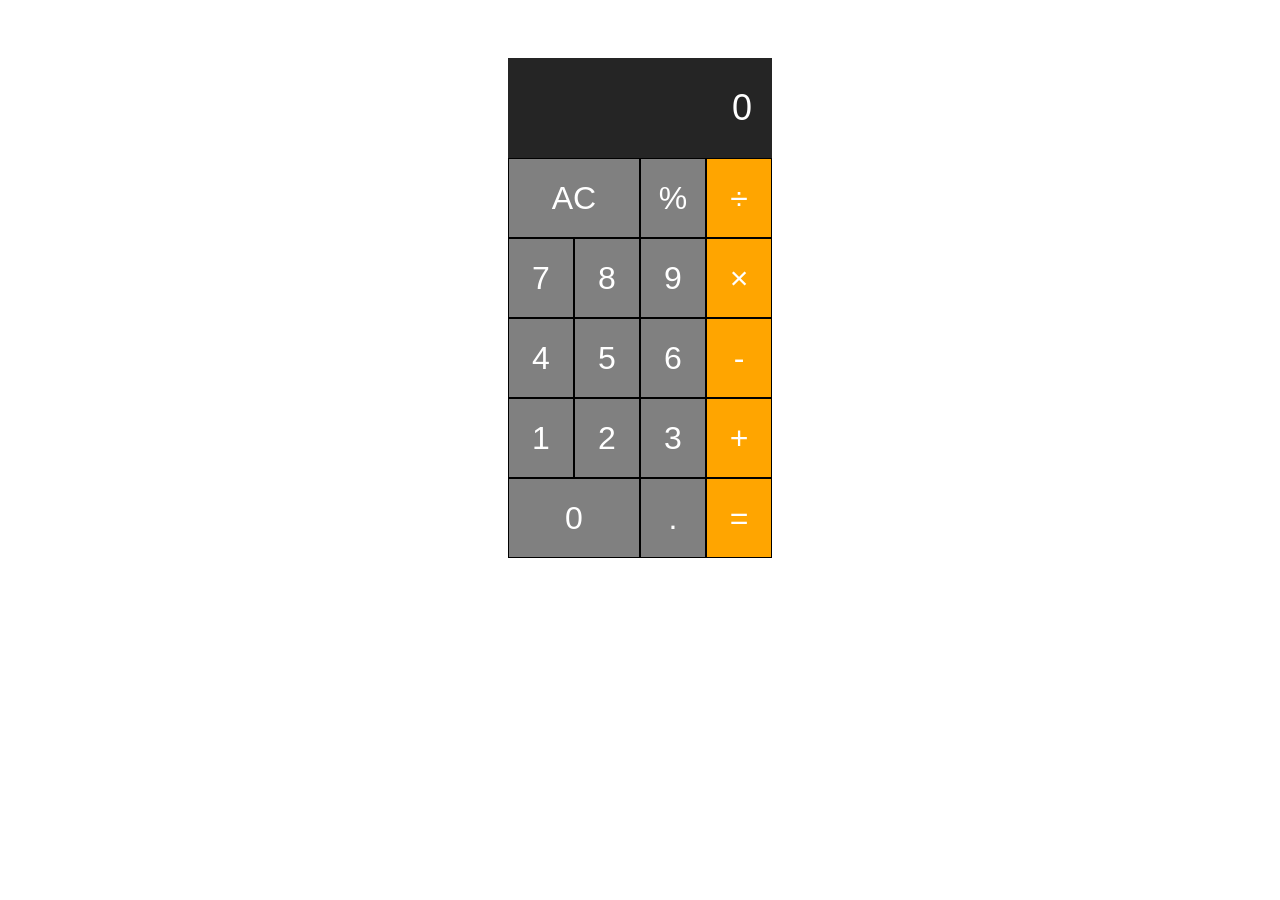
<file: index.html>
<!DOCTYPE html>
<html lang="en">
    <head>
        <meta charset="UTF-8">
        <title>Calculator</title>
        <link rel="stylesheet" href="stylesheet.css">
    </head>
    <body>
        <div class="calculator">
            <input type="text" class="calculator-screen" value="0" disabled>
            <div class="calculator-keys">
                <div class="row">
                    <button class="all-clear">AC</button>
                    <button class="percentage" value="%">%</button>
                    <button class="operator" value="/">&divide;</button>
                </div>
                <div class="row">
                    <button class="number" value="7">7</button>
                    <button class="number" value="8">8</button>
                    <button class="number" value="9">9</button>
                    <button class="operator" value="*">&times;</button>
                </div>
                <div class="row">
                    <button class="number" value="4">4</button>
                    <button class="number" value="5">5</button>
                    <button class="number" value="6">6</button>
                    <button class="operator" value="-">-</button>
                </div>
                <div class="row">
                    <button class="number" value="1">1</button>
                    <button class="number" value="2">2</button>
                    <button class="number" value="3">3</button>
                    <button class="operator" value="+">+</button>
                </div>
                <div class="row">
                    <button class="number zero-btn" value="0">0</button>
                    <button class="decimal" value=".">.</button>
                    <button class="equal-sign">=</button>
                </div>
            </div>
        </div>
        <script type="text/javascript" src="script.js"></script>
    </body>
</html>
</file>
<file: stylesheet.css>
.calculator {
    text-align: center;
    margin: 0 auto;
    padding: 50px 500px;
}

.calculator-screen {
    width: 100%;
    height: 100px;
    background-color: #252525;
    color: #fff;
    text-align: right;
    font-size: 36px;
    border: none;
    padding: 0 20px;
    box-sizing: border-box;
}

.calculator-keys {
    width: 100%;
}

.row {
    display: flex;
}

button {
    height: 80px;
    background-color: gray;
    border: 1px solid black;
    font-size: 32px;
    color: #fff;
    width: 25%;
    outline: none;
}

.all-clear, .zero-btn {
    width: 50%;
}

.operator, .equal-sign {
    background-color: orange;
}

button:hover {
    background-color: darkgray;
}

.operator:hover, .equal-sign:hover {
    background-color: darkorange;
}

@media all and (max-width: 1000px) {
    .calculator {
        text-align: center;
        margin: 0 auto;
        padding: 50% 5% 40% 5%;
    }
}
@media all and (max-width: 670px) {
    .calculator {
        text-align: center;
        margin: 0 auto;
        padding: 50% 5% 40% 5%;
    }
}
</file>
<file: kalkulator/stylesheet.css>
.calculator {
    text-align: center;
    margin: 0 auto;
    padding: 50px 500px;
}

.calculator-screen {
    width: 100%;
    height: 100px;
    background-color: #252525;
    color: #fff;
    text-align: right;
    font-size: 36px;
    border: none;
    padding: 0 20px;
    box-sizing: border-box;
}

.calculator-keys {
    width: 100%;
}

.row {
    display: flex;
}

button {
    height: 80px;
    background-color: gray;
    border: 1px solid black;
    font-size: 32px;
    color: #fff;
    width: 25%;
    outline: none;
}

.all-clear, .zero-btn {
    width: 50%;
}

.operator, .equal-sign {
    background-color: orange;
}

button:hover {
    background-color: darkgray;
}

.operator:hover, .equal-sign:hover {
    background-color: darkorange;
}

@media all and (max-width: 1000px) {
    .calculator {
        text-align: center;
        margin: 0 auto;
        padding: 10% 25%;
    }
}
@media all and (max-width: 670px) {
    .calculator {
        text-align: center;
        margin: 0 auto;
        padding: 5% 10%;
    }
}
</file>
